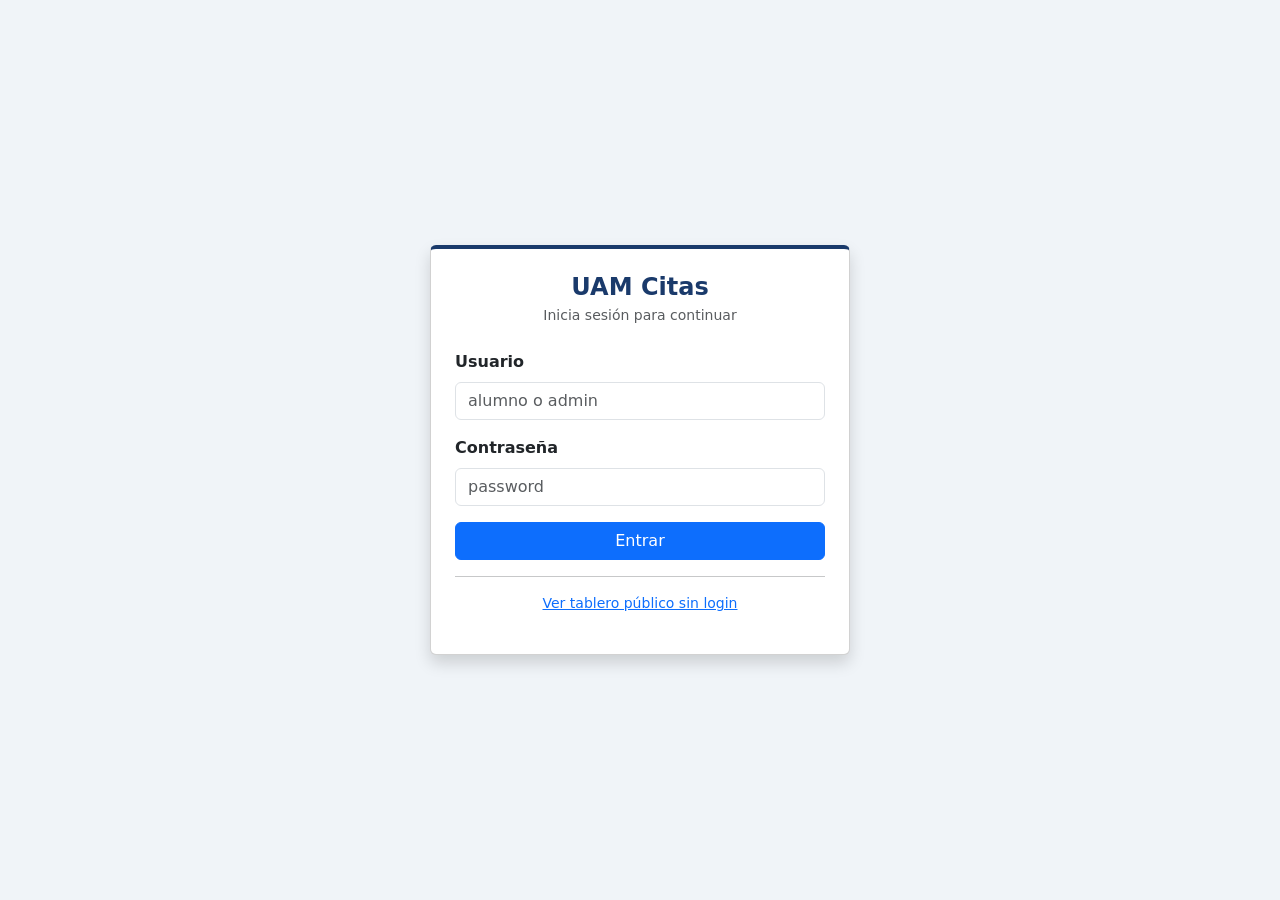
<file: src/main/resources/static/login.html>
<!doctype html>
<html lang="es">
<head>
    <meta charset="UTF-8">
    <meta name="viewport" content="width=device-width, initial-scale=1">
    <link href="https://cdn.jsdelivr.net/npm/bootstrap@5.3.3/dist/css/bootstrap.min.css" rel="stylesheet">
    <title>Login - UAM Citas</title>
    <style>
        body {
            background: #f0f4f8;
            display: flex;
            align-items: center;
            justify-content: center;
            min-height: 100vh;
        }
        .card {
            width: 100%;
            max-width: 420px;
            border-top: 4px solid #1a3a6b;
        }
        .titulo { color: #1a3a6b; font-weight: 700; }
    </style>
</head>
<body>

<div class="card shadow">
    <div class="card-body p-4">
        <h4 class="titulo text-center mb-1">UAM Citas</h4>
        <p class="text-center text-muted small mb-4">Inicia sesión para continuar</p>

        <div id="error-msg" class="alert alert-danger d-none">
            Usuario o contraseña incorrectos.
        </div>

        <form method="POST" action="/login">
            <div class="mb-3">
                <label class="form-label fw-bold">Usuario</label>
                <input type="text" name="username" class="form-control" placeholder="alumno o admin" required>
            </div>
            <div class="mb-3">
                <label class="form-label fw-bold">Contraseña</label>
                <input type="password" name="password" class="form-control" placeholder="password" required>
            </div>
            <button type="submit" class="btn btn-primary w-100">Entrar</button>
        </form>

        <hr>

        <p class="text-center mt-3 small">
            <a href="/tablero.html">Ver tablero público sin login</a>
        </p>
    </div>
</div>

<script>
    if (window.location.search.includes('error')) {
        document.getElementById('error-msg').classList.remove('d-none');
    }
</script>

</body>
</html>
</file>
